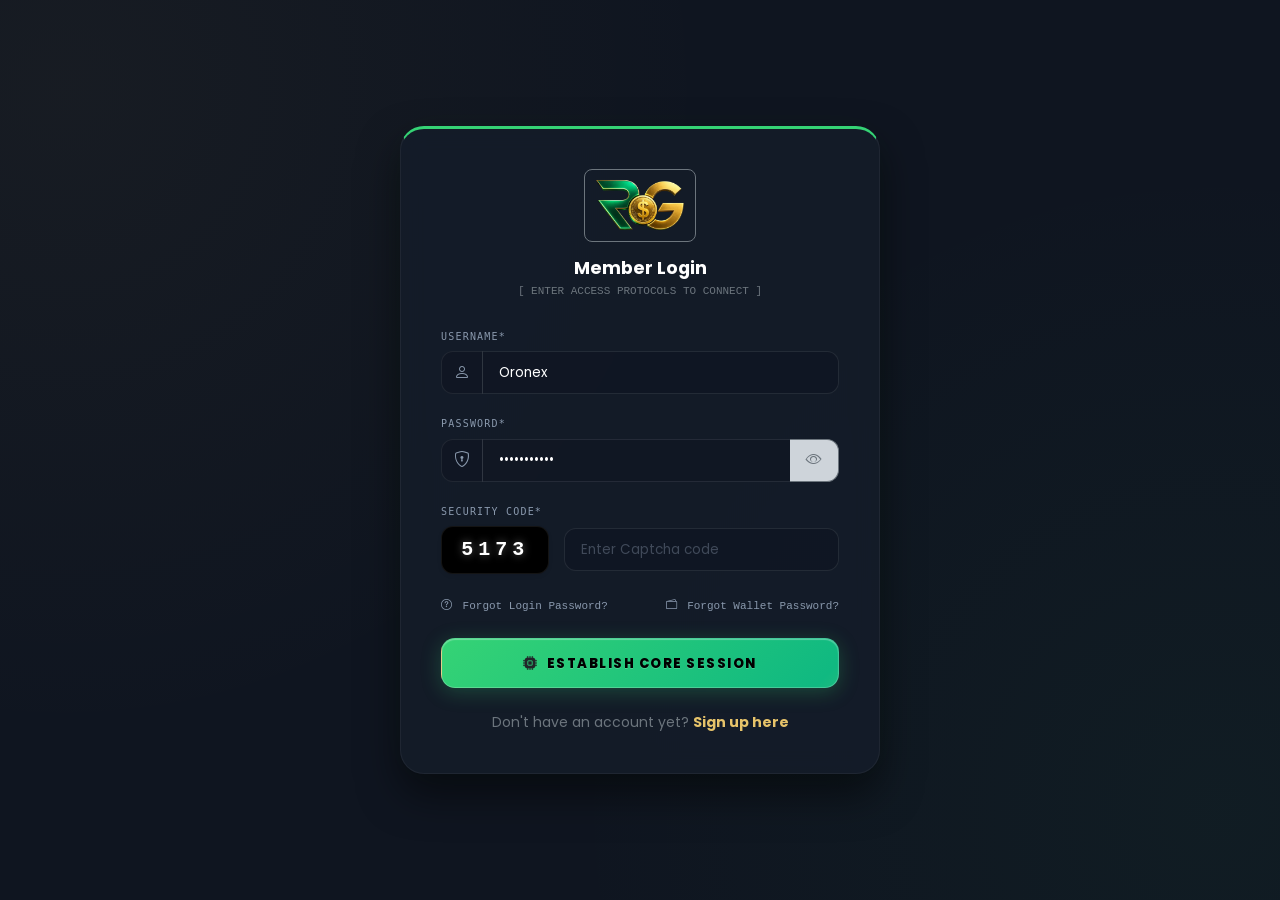
<file: login.html>
<!DOCTYPE html>
<html lang="en">
<head>
    <meta charset="UTF-8">
    <meta name="viewport" content="width=device-width, initial-scale=1.0">
     <title>Real Gains LLC | Login</title>   
    <link href="assets/css/bootstrap.min.css" rel="stylesheet">    
    <link rel="stylesheet" href="https://cdn.jsdelivr.net/npm/bootstrap-icons@1.11.3/font/bootstrap-icons.min.css">
    <link href="assets/css/login.css" rel="stylesheet">
    <link rel="icon" href="assets/images/favicon.png" type="image/png">
    <link rel="preconnect" href="https://fonts.googleapis.com">
    <link rel="preconnect" href="https://fonts.gstatic.com" crossorigin>
    <link href="https://fonts.googleapis.com/css2?family=Poppins:wght@300;400;500;600;700;900&display=swap" rel="stylesheet">

    
        
</head>
<body>

    <div class="container d-flex justify-content-center align-items-center py-5">
        <div class="login-card">
            
            
            <div class="text-center mb-4">
                <div class="d-inline-flex p-2 bg-brandDark rounded-3 border border-secondary border-opacity-20 mb-3">
                    <img src="assets/images/logo.png" alt="Logo" class="img-fluid" style="max-height: 55px; object-contain: fit;">
                </div>
                <h2 class="h5 fw-bold text-white mb-1 uppercase tracking-wide">Member Login</h2>
                <p class="small text-secondary font-monospace" style="font-size: 11px;">[ ENTER ACCESS PROTOCOLS TO CONNECT ]</p>
            </div>

            
            <form action="#" method="post">
                <input type="hidden" name="task" value="login_member">
                <!-- Username Input Field -->
                <div class="mb-3">
                    <label class="form-label">Username*</label>
                    <div class="input-group has-left-icon">
                        <span class="input-group-text"><i class="bi bi-person"></i></span>
                        <input type="text" class="form-control" name="username" required="" id="username" placeholder="Enter your username" value="Oronex" required>
                    </div>
                </div>

                <!-- Password Input Field -->
                <div class="mb-3">
                    <label class="form-label">Password*</label>
                    <div class="input-group has-left-icon">
                        <span class="input-group-text"><i class="bi bi-shield-lock"></i></span>
                        <input type="password" required="" id="inputChoosePassword" name="password" class="form-control border-end-0" id="passwordInput" placeholder="••••••••" value="password123" required>
                        <button class="btn btn-outline-secondary border-opacity-10 bg-dark-subtle border-start-0 px-3" type="button" onclick="togglePasswordVisibility()" style="border-radius: 0 12px 12px 0;">
                            <i id="passwordIcon" class="bi bi-eye text-secondary"></i>
                        </button>
                    </div>
                </div>

                <!-- Security Captcha Block Field -->
                <div class="mb-4">
                    <label class="form-label">Security Code*</label>
                    <div class="d-flex gap-3 align-items-center">
                        <div class="captcha-box shrink-0 shadow-sm">5173</div>
                        <input type="text" id="captcha_code" name="captcha_code" class="form-control" placeholder="Enter Captcha code" required>
                    </div>
                </div>

                <!-- Meta Auxiliary Access Links Row -->
                <div class="d-flex justify-content-between align-items-center mb-4 font-monospace">
                    <a href="forgot-login.php" class="auth-link"><i class="bi bi-question-circle me-1"></i> Forgot Login Password?</a>
                    <a href="forgot-wallet.php" class="auth-link"><i class="bi bi-wallet2 me-1"></i> Forgot Wallet Password?</a>
                </div>

                <!-- Main Authentication Action CTA Button -->
                <!-- <button type="submit" class="btn btn-login w-100 mb-4 d-flex align-items-center justify-center gap-2">
                    <i class="bi bi-box-arrow-in-right"></i> Establish Connection
                </button> -->

                <div class="mb-4 btn-login-container">
    <button type="submit" class="btn btn-login w-100 d-flex align-items-center justify-content-center gap-2">
        <i class="bi bi-cpu-fill text-dark animate-pulse" style="font-size: 14px;"></i> 
        <span class="tracking-wider">Establish Core Session</span>
    </button>
</div>

                
                <div class="text-center">
                    <p class="small text-secondary mb-0">
                        Don't have an account yet? 
                        <a href="registration.html" class="text-decoration-none fw-bold" style="color: var(--brand-gold);">Sign up here</a>
                    </p>
                </div>

            </form>

        </div>
    </div>
    
    <script>
        function togglePasswordVisibility() {
            const passwordInput = document.getElementById('passwordInput');
            const passwordIcon = document.getElementById('passwordIcon');
            
            if (passwordInput.type === 'password') {
                passwordInput.type = 'text';
                passwordIcon.classList.replace('bi-eye', 'bi-eye-slash');
            } else {
                passwordInput.type = 'password';
                passwordIcon.classList.replace('bi-eye-slash', 'bi-eye');
            }
        }
    </script>
    
    <script src="https://cdn.jsdelivr.net/npm/bootstrap@5.3.3/dist/js/bootstrap.bundle.min.js"></script>
</body>
</html>
</file>
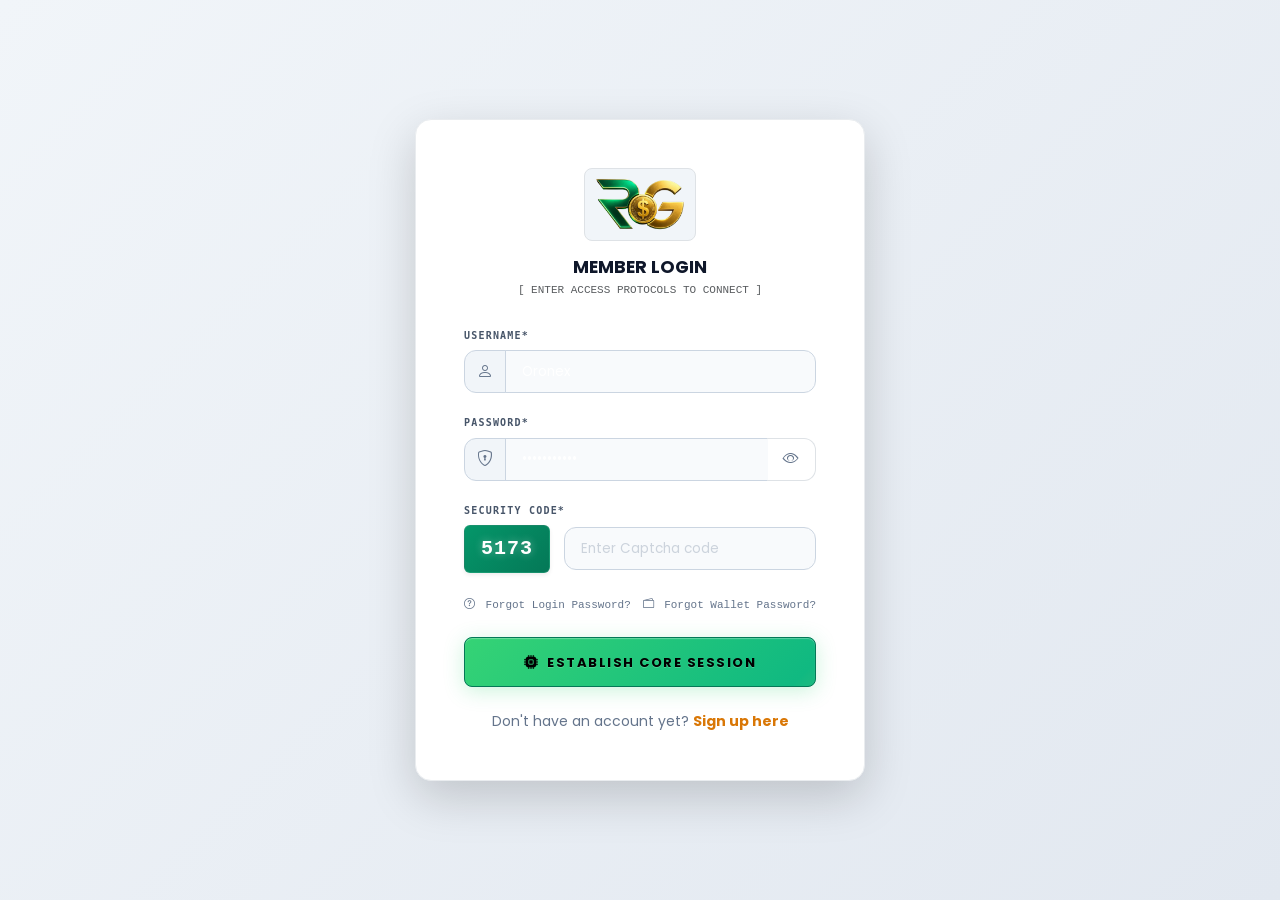
<file: login2.html>
<!DOCTYPE html>
<html lang="en">
<head>
    <meta charset="UTF-8">
    <meta name="viewport" content="width=device-width, initial-scale=1.0">
     <title>Real Gains LLC | Login</title>   
    <link href="assets/css/bootstrap.min.css" rel="stylesheet">    
    <link rel="stylesheet" href="https://cdn.jsdelivr.net/npm/bootstrap-icons@1.11.3/font/bootstrap-icons.min.css">
    <link href="assets/css/login.css" rel="stylesheet">
    <link rel="icon" href="assets/images/favicon.png" type="image/png">
    <link rel="preconnect" href="https://fonts.googleapis.com">
    <link rel="preconnect" href="https://fonts.gstatic.com" crossorigin>
    <link href="https://fonts.googleapis.com/css2?family=Poppins:wght@300;400;500;600;700;900&display=swap" rel="stylesheet">

    
        
</head>
<body>
<!-- Full Height Light Gray Background Wrapper -->
<div class="container-fluid d-flex justify-content-center align-items-center min-vh-100 py-5" 
     style="background: linear-gradient(135deg, #f1f5f9 0%, #e2e8f0 100%);">
    
    <!-- Original Login Card Structure with Light Theme Styling -->
    <div class="login-card p-4 p-sm-5 bg-white rounded-4 border border-light-subtle shadow-lg" style="max-width: 450px; width: 100%;">
        
        <!-- Center Logo and Title Header -->
        <div class="text-center mb-4">
            <div class="d-inline-flex p-2 bg-slate-100 rounded-3 border border-slate-200 mb-3">
                <img src="assets/images/logo.png" alt="Logo" class="img-fluid" style="max-height: 55px; object-fit: contain;">
            </div>
            <h2 class="h5 fw-bold text-slate-900 mb-1 text-uppercase tracking-wide">Member Login</h2>
            <p class="small text-muted font-monospace" style="font-size: 11px;">[ ENTER ACCESS PROTOCOLS TO CONNECT ]</p>
        </div>

        <!-- Original Form -->
        <form action="#" method="post">
            <input type="hidden" name="task" value="login_member">
            
            <!-- Username Input Field -->
            <div class="mb-3">
                <label class="form-label fw-semibold text-slate-600 small">Username*</label>
                <div class="input-group has-left-icon">
                    <span class="input-group-text bg-slate-100 text-slate-500 border-slate-300"><i class="bi bi-person"></i></span>
                    <input type="text" class="form-control bg-slate-50 border-slate-300" name="username" required="" id="username" placeholder="Enter your username" value="Oronex">
                </div>
            </div>

            <!-- Password Input Field -->
            <div class="mb-3">
                <label class="form-label fw-semibold text-slate-600 small">Password*</label>
                <div class="input-group has-left-icon">
                    <span class="input-group-text bg-slate-100 text-slate-500 border-slate-300"><i class="bi bi-shield-lock"></i></span>
                    <input type="password" required="" id="inputChoosePassword" name="password" class="form-control bg-slate-50 border-slate-300 border-end-0" placeholder="••••••••" value="password123">
                    <button class="btn btn-slate-100 border border-slate-300 border-start-0 px-3" type="button" onclick="togglePasswordVisibility()" style="border-radius: 0 12px 12px 0;">
                        <i id="passwordIcon" class="bi bi-eye text-slate-500"></i>
                    </button>
                </div>
            </div>

            <!-- Security Captcha Block Field -->
            <div class="mb-4">
                <label class="form-label fw-semibold text-slate-600 small">Security Code*</label>
                <div class="d-flex gap-3 align-items-center">
                    <div class="captcha-box shrink-0 shadow-sm px-3 py-2 text-white font-monospace rounded" style="background: linear-gradient(135deg, #059669 0%, #047857 100%); font-weight: bold; letter-spacing: 1px;">5173</div>
                    <input type="text" id="captcha_code" name="captcha_code" class="form-control bg-slate-50 border-slate-300" placeholder="Enter Captcha code" required>
                </div>
            </div>

            <!-- Meta Auxiliary Access Links Row -->
            <div class="d-flex justify-content-between align-items-center mb-4 font-monospace" style="font-size: 11px;">
                <a href="forgot-login.php" class="auth-link text-decoration-none text-slate-500 link-hover-emerald"><i class="bi bi-question-circle me-1"></i> Forgot Login Password?</a>
                <a href="forgot-wallet.php" class="auth-link text-decoration-none text-slate-500 link-hover-emerald"><i class="bi bi-wallet2 me-1"></i> Forgot Wallet Password?</a>
            </div>

            <!-- Main Authentication Action Button -->
            <div class="mb-4 btn-login-container">
                <button type="submit" class="btn btn-login w-100 d-flex align-items-center justify-content-center gap-2 py-2.5 text-white fw-bold text-uppercase tracking-wider" 
                    style="background-color: #059669; border: 1px solid #047857; border-radius: 8px; transition: all 0.3s ease;">
                    <i class="bi bi-cpu-fill text-amber-400 animate-pulse" style="font-size: 14px;"></i> 
                    <span>Establish Core Session</span>
                </button>
            </div>

            <!-- Sign Up Footer Footer Link -->
            <div class="text-center">
                <p class="small text-slate-500 mb-0">
                    Don't have an account yet? 
                    <a href="registration.html" class="text-decoration-none fw-bold" style="color: #d97706;">Sign up here</a>
                </p>
            </div>

        </form>
    </div>
</div>

<!-- Extra styles for matching exactly what you needed -->
<style>
    html, body {
        height: 100%;
        margin: 0;
        background-color: #e2e8f0;
    }
    .bg-slate-50 { background-color: #f8fafc; }
    .bg-slate-100 { background-color: #f1f5f9; }
    .border-slate-200 { border-color: #e2e8f0; }
    .border-slate-300 { border-color: #cbd5e1; }
    .text-slate-500 { color: #64748b; }
    .text-slate-600 { color: #475569; }
    .text-slate-900 { color: #0f172a; }
    
    .btn-login:hover {
        background-color: #d97706 !important; /* Golden shift on hover */
        border-color: #b45309 !important;
        box-shadow: 0 4px 12px rgba(217, 119, 6, 0.2);
    }
    .link-hover-emerald:hover {
        color: #059669 !important;
    }
</style>
    
    <script>
        function togglePasswordVisibility() {
            const passwordInput = document.getElementById('passwordInput');
            const passwordIcon = document.getElementById('passwordIcon');
            
            if (passwordInput.type === 'password') {
                passwordInput.type = 'text';
                passwordIcon.classList.replace('bi-eye', 'bi-eye-slash');
            } else {
                passwordInput.type = 'password';
                passwordIcon.classList.replace('bi-eye-slash', 'bi-eye');
            }
        }
    </script>
    
    <script src="https://cdn.jsdelivr.net/npm/bootstrap@5.3.3/dist/js/bootstrap.bundle.min.js"></script>
</body>
</html>
</file>
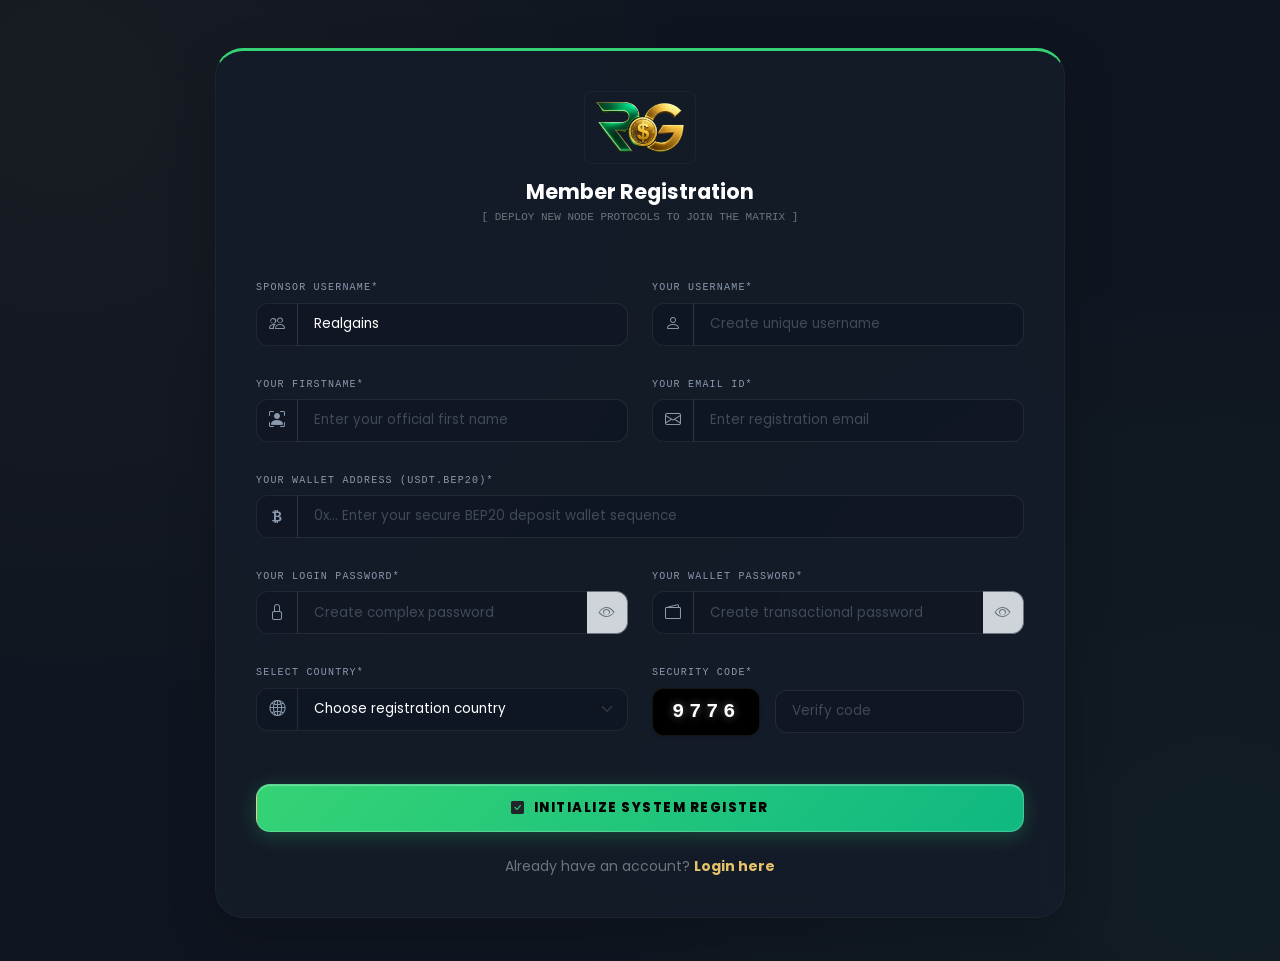
<file: registration.html>
<!DOCTYPE html>
<html lang="en">
<head>
    <meta charset="UTF-8">
    <meta name="viewport" content="width=device-width, initial-scale=1.0">
    <title>Real Gains LLC | Registration</title>
    <link rel="icon" href="assets/images/favicon.png" type="image/png">
    <link href="assets/css/bootstrap.min.css" rel="stylesheet">
    <link href="assets/css/login.css" rel="stylesheet">
    <link rel="stylesheet" href="https://cdn.jsdelivr.net/npm/bootstrap-icons@1.11.3/font/bootstrap-icons.min.css">   
    <link rel="preconnect" href="https://fonts.googleapis.com">
    <link rel="preconnect" href="https://fonts.gstatic.com" crossorigin>
    <link href="https://fonts.googleapis.com/css2?family=Poppins:wght@300;400;500;600;700;900&display=swap" rel="stylesheet">

   
</head>
<body>

    <div class="container d-flex justify-content-center align-items-center py-5">
        <div class="register-card shadow-lg">
            
            
            <div class="text-center mb-5">
                <div class="d-inline-flex p-2 bg-brandDark rounded-3 border border-secondary border-opacity-10 mb-3">
                    <img src="assets/images/logo.png" alt="Logo" class="img-fluid" style="max-height: 55px; object-fit: contain;">
                </div>
                <h2 class="h4 fw-bolder text-white mb-1 uppercase tracking-wide">Member Registration</h2>
                <p class="small text-secondary font-monospace" style="font-size: 11px;">[ DEPLOY NEW NODE PROTOCOLS TO JOIN THE MATRIX ]</p>
            </div>

            
            <form action="#" method="post">
                <div class="row g-4">
                    
                    <!-- Column 1: Sponsor Username -->
                    <div class="col-md-6">
                        <label class="form-label">Sponsor Username*</label>
                        <div class="input-group has-left-icon">
                            <span class="input-group-text"><i class="bi bi-people"></i></span>
                            <input type="text" class="form-control" id="sponsorid" name="sponsor" value="Realgains" placeholder="Enter Sponsor name" required>
                        </div>
                    </div>

                    <!-- Column 2: Personal Account Username -->
                    <div class="col-md-6">
                        <label class="form-label">Your Username*</label>
                        <div class="input-group has-left-icon">
                            <span class="input-group-text"><i class="bi bi-person"></i></span>
                            <input type="text" class="form-control" id="username" name="username" placeholder="Create unique username" required>
                        </div>
                    </div>

                    <!-- Column 3: Full Firstname Mapping -->
                    <div class="col-md-6">
                        <label class="form-label">Your Firstname*</label>
                        <div class="input-group has-left-icon">
                            <span class="input-group-text"><i class="bi bi-person-bounding-box"></i></span>
                            <input type="text" class="form-control" required="" id="crypto_address" name="crypto_address" placeholder="Enter your official first name" required>
                        </div>
                    </div>

                    <!-- Column 4: Secured Email Link Address -->
                    <div class="col-md-6">
                        <label class="form-label">Your Email ID*</label>
                        <div class="input-group has-left-icon">
                            <span class="input-group-text"><i class="bi bi-envelope"></i></span>
                            <input type="email" class="form-control" placeholder="Enter registration email" required>
                        </div>
                    </div>

                    <!-- Column 5: Crypto Wallet Address Network Target -->
                    <div class="col-md-12">
                        <label class="form-label">Your Wallet Address (USDT.BEP20)*</label>
                        <div class="input-group has-left-icon">
                            <span class="input-group-text"><i class="bi bi-currency-bitcoin text-brandGreen"></i></span>
                            <input type="text" class="form-control" placeholder="0x... Enter your secure BEP20 deposit wallet sequence" required>
                        </div>
                    </div>

                    <!-- Column 6: Core System Login Password -->
                    <div class="col-md-6">
                        <label class="form-label">Your Login Password*</label>
                        <div class="input-group has-left-icon">
                            <span class="input-group-text"><i class="bi bi-lock"></i></span>
                            <input type="password" class="form-control border-end-0" id="loginPass" placeholder="Create complex password" required>
                            <button class="btn btn-outline-secondary border-opacity-10 bg-dark-subtle border-start-0" type="button" onclick="togglePass('loginPass', 'loginIcon')" style="border-radius: 0 12px 12px 0;">
                                <i id="loginIcon" class="bi bi-eye text-secondary"></i>
                            </button>
                        </div>
                    </div>

                    <!-- Column 7: Secondary Operational Wallet Password -->
                    <div class="col-md-6">
                        <label class="form-label">Your Wallet Password*</label>
                        <div class="input-group has-left-icon">
                            <span class="input-group-text"><i class="bi bi-wallet2"></i></span>
                            <input type="password" class="form-control border-end-0" id="walletPass" placeholder="Create transactional password" required>
                            <button class="btn btn-outline-secondary border-opacity-10 bg-dark-subtle border-start-0" type="button" onclick="togglePass('walletPass', 'walletIcon')" style="border-radius: 0 12px 12px 0;">
                                <i id="walletIcon" class="bi bi-eye text-secondary"></i>
                            </button>
                        </div>
                    </div>

                    <!-- Column 8: Country Selection Nodes Base -->
                    <div class="col-md-6">
                        <label class="form-label">Select Country*</label>
                        <div class="input-group has-left-icon">
                            <span class="input-group-text"><i class="bi bi-globe2"></i></span>
                            <select name="country" class="form-select" required>
                                <option value="" disabled selected>Choose registration country</option>
                                <option value="Afghanistan">Afghanistan</option> 
                                                          <option value="Albania">Albania</option> 
                                                          <option value="Algeria">Algeria</option> 
                                                          <option value="American Samoa">American Samoa</option> 
                                                          <option value="Andorra">Andorra</option> 
                                                          <option value="Angola">Angola</option> 
                                                          <option value="Anguilla">Anguilla</option> 
                                                          <option value="Antarctica">Antarctica</option> 
                                                          <option value="Antigua and Barbuda">Antigua and Barbuda</option> 
                                                          <option value="Argentina">Argentina</option> 
                                                          <option value="Armenia">Armenia</option> 
                                                          <option value="Aruba">Aruba</option> 
                                                          <option value="Australia">Australia</option> 
                                                          <option value="Austria">Austria</option> 
                                                          <option value="Azerbaijan">Azerbaijan</option> 
                                                          <option value="Bahamas">Bahamas</option> 
                                                          <option value="Bahrain">Bahrain</option> 
                                                          <option value="Bangladesh">Bangladesh</option> 
                                                          <option value="Barbados">Barbados</option> 
                                                          <option value="Belarus">Belarus</option> 
                                                          <option value="Belgium">Belgium</option> 
                                                          <option value="Belize">Belize</option> 
                                                          <option value="Benin">Benin</option> 
                                                          <option value="Bermuda">Bermuda</option> 
                                                          <option value="Bhutan">Bhutan</option> 
                                                          <option value="Bolivia">Bolivia</option> 
                                                          <option value="Bosnia and Herzegovina">Bosnia and Herzegovina</option> 
                                                          <option value="Botswana">Botswana</option> 
                                                          <option value="Bouvet Island">Bouvet Island</option> 
                                                          <option value="Brazil">Brazil</option> 
                                                          <option value="British Indian Ocean Territory">British Indian Ocean Territory</option> 
                                                          <option value="Brunei Darussalam">Brunei Darussalam</option> 
                                                          <option value="Bulgaria">Bulgaria</option> 
                                                          <option value="Burkina Faso">Burkina Faso</option> 
                                                          <option value="Burundi">Burundi</option> 
                                                          <option value="China (PRC)">China (PRC)</option>  <option value="Cambodia">Cambodia</option>
                                                        <option value="China (HK)">China (HK)</option> 
                                                        <option value="China (Taiwan)">China (Taiwan)</option> 
                                                        <option value="China (Macau)">China (Macau)</option> 
                                                           
                                                          <option value="Cameroon">Cameroon</option> 
                                                          <option value="Canada">Canada</option> 
                                                          <option value="Cape Verde">Cape Verde</option> 
                                                          <option value="Cayman Islands">Cayman Islands</option> 
                                                          <option value="Central African Republic">Central African Republic</option> 
                                                          <option value="Chad">Chad</option> 
                                                          <option value="Chile">Chile</option> 
                                                          
                                                          <option value="Christmas Island">Christmas Island</option> 
                                                          <option value="Cocos (Keeling) Islands">Cocos (Keeling) Islands</option> 
                                                          <option value="Colombia">Colombia</option> 
                                                          <option value="Comoros">Comoros</option> 
                                                          <option value="Congo">Congo</option> 
                                                          <option value="Congo, The Democratic Republic of The">Congo, The Democratic Republic of The</option> 
                                                          <option value="Cook Islands">Cook Islands</option> 
                                                          <option value="Costa Rica">Costa Rica</option> 
                                                          <option value="Cote D&#39;ivoire">Cote D'ivoire</option> 
                                                          <option value="Croatia">Croatia</option> 
                                                          <option value="Cuba">Cuba</option> 
                                                          <option value="Cyprus">Cyprus</option> 
                                                          <option value="Czech Republic">Czech Republic</option> 
                                                          <option value="Denmark">Denmark</option> 
                                                          <option value="Djibouti">Djibouti</option> 
                                                          <option value="Dominica">Dominica</option> 
                                                          <option value="Dominican Republic">Dominican Republic</option> 
                                                          <option value="Ecuador">Ecuador</option> 
                                                          <option value="Egypt">Egypt</option> 
                                                          <option value="El Salvador">El Salvador</option> 
                                                          <option value="Equatorial Guinea">Equatorial Guinea</option> 
                                                          <option value="Eritrea">Eritrea</option> 
                                                          <option value="Estonia">Estonia</option> 
                                                          <option value="Ethiopia">Ethiopia</option> 
                                                          <option value="Falkland Islands (Malvinas)">Falkland Islands (Malvinas)</option> 
                                                          <option value="Faroe Islands">Faroe Islands</option> 
                                                          <option value="Fiji">Fiji</option> 
                                                          <option value="Finland">Finland</option> 
                                                          <option value="France">France</option> 
                                                          <option value="French Guiana">French Guiana</option> 
                                                          <option value="French Polynesia">French Polynesia</option> 
                                                          <option value="French Southern Territories">French Southern Territories</option> 
                                                          <option value="Gabon">Gabon</option> 
                                                          <option value="Gambia">Gambia</option> 
                                                          <option value="Georgia">Georgia</option> 
                                                          <option value="Germany">Germany</option> 
                                                          <option value="Ghana">Ghana</option> 
                                                          <option value="Gibraltar">Gibraltar</option> 
                                                          <option value="Greece">Greece</option> 
                                                          <option value="Greenland">Greenland</option> 
                                                          <option value="Grenada">Grenada</option> 
                                                          <option value="Guadeloupe">Guadeloupe</option> 
                                                          <option value="Guam">Guam</option> 
                                                          <option value="Guatemala">Guatemala</option> 
                                                          <option value="Guinea">Guinea</option> 
                                                          <option value="Guinea-bissau">Guinea-bissau</option> 
                                                          <option value="Guyana">Guyana</option> 
                                                          <option value="Haiti">Haiti</option> 
                                                          <option value="Heard Island and Mcdonald Islands">Heard Island and Mcdonald Islands</option> 
                                                          <option value="Holy See (Vatican City State)">Holy See (Vatican City State)</option> 
                                                          <option value="Honduras">Honduras</option> 
                                                          <option value="Hong Kong">Hong Kong</option> 
                                                          <option value="Hungary">Hungary</option> 
                                                          <option value="Iceland">Iceland</option> 
                                                          <option value="India">India</option> 
                                                          <option value="Indonesia">Indonesia</option> 
                                                       
                                                            
                                                          
                                                          <option value="Iran, Islamic Republic of">Iran, Islamic Republic of</option> 
                                                          <option value="Iraq">Iraq</option> 
                                                          <option value="Ireland">Ireland</option> 
                                                          <option value="Israel">Israel</option> 
                                                          <option value="Italy">Italy</option> 
                                                          <option value="Jamaica">Jamaica</option> 
                                                          <option value="Japan">Japan</option> 
                                                          <option value="Jordan">Jordan</option> 
                                                          <option value="Kazakhstan">Kazakhstan</option> 
                                                          <option value="Kenya">Kenya</option> 
                                                          <option value="Kiribati">Kiribati</option> 
                                                          <option value="Korea, Democratic People&#39;s Republic of">Korea, Democratic People's Republic of</option> 
                                                          <option value="Korea, Republic of">Korea, Republic of</option> 
                                                          <option value="Kuwait">Kuwait</option> 
                                                          <option value="Kyrgyzstan">Kyrgyzstan</option> 
                                                         
                                                          <option value="Laos">Laos</option>
                                                          <option value="Lao People&#39;s Democratic Republic">Lao People's Democratic Republic</option> 
                                                          <option value="Latvia">Latvia</option> 
                                                          <option value="Lebanon">Lebanon</option> 
                                                          <option value="Lesotho">Lesotho</option> 
                                                          <option value="Liberia">Liberia</option> 
                                                          <option value="Libyan Arab Jamahiriya">Libyan Arab Jamahiriya</option> 
                                                          <option value="Liechtenstein">Liechtenstein</option> 
                                                          <option value="Lithuania">Lithuania</option> 
                                                          <option value="Luxembourg">Luxembourg</option> <option value="Malaysia">Malaysia</option> 
                                                          <option value="Macao">Macao</option> 
                                                          <option value="Macedonia">Macedonia</option> 
                                                          <option value="Madagascar">Madagascar</option> 
                                                          <option value="Malawi">Malawi</option> 
                                                          
                                                          <option value="Maldives">Maldives</option> 
                                                          <option value="Mali">Mali</option> 
                                                          <option value="Malta">Malta</option> 
                                                          <option value="Marshall Islands">Marshall Islands</option> 
                                                          <option value="Martinique">Martinique</option> 
                                                          <option value="Mauritania">Mauritania</option> 
                                                          <option value="Mauritius">Mauritius</option> 
                                                          <option value="Mayotte">Mayotte</option> 
                                                          <option value="Mexico">Mexico</option> 
                                                          <option value="Micronesia, Federated States of">Micronesia, Federated States of</option> 
                                                          <option value="Moldova, Republic of">Moldova, Republic of</option> 
                                                          <option value="Monaco">Monaco</option> 
                                                          <option value="Mongolia">Mongolia</option> 
                                                          <option value="Montserrat">Montserrat</option> 
                                                          <option value="Morocco">Morocco</option> 
                                                          <option value="Mozambique">Mozambique</option> 
                                                          <option value="Myanmar">Myanmar</option> 
                                                          <option value="Namibia">Namibia</option> 
                                                          <option value="Nauru">Nauru</option> 
                                                          <option value="Nepal">Nepal</option> 
                                                          <option value="Netherlands">Netherlands</option> 
                                                          <option value="Netherlands Antilles">Netherlands Antilles</option> 
                                                          <option value="New Caledonia">New Caledonia</option> 
                                                          <option value="New Zealand">New Zealand</option> 
                                                          <option value="Nicaragua">Nicaragua</option> 
                                                          <option value="Niger">Niger</option>
                                                          <option value="Nigeria">Nigeria</option>
                                                          <option value="Niue">Niue</option> 
                                                          <option value="Norfolk Island">Norfolk Island</option> 
                                                          <option value="Northern Mariana Islands">Northern Mariana Islands</option> 
                                                          <option value="Norway">Norway</option> 
                                                          <option value="Oman">Oman</option> 
                                                          <option value="Pakistan">Pakistan</option> 
                                                          <option value="Palau">Palau</option> 
                                                          <option value="Palestinian Territory, Occupied">Palestinian Territory, Occupied</option> 
                                                          <option value="Panama">Panama</option> 
                                                          <option value="Papua New Guinea">Papua New Guinea</option> 
                                                          <option value="Paraguay">Paraguay</option> 
                                                          <option value="Peru">Peru</option> 
                                                          <option value="Philippines">Philippines</option> 
                                                         
                                                          <option value="Pitcairn">Pitcairn</option> 
                                                          <option value="Poland">Poland</option> 
                                                          <option value="Portugal">Portugal</option> 
                                                          <option value="Puerto Rico">Puerto Rico</option> 
                                                          <option value="Qatar">Qatar</option> 
                                                          <option value="Reunion">Reunion</option> 
                                                          <option value="Romania">Romania</option> 
                                                          <option value="Russian Federation">Russian Federation</option> 
                                                          <option value="Rwanda">Rwanda</option> 
                                                          <option value="Saint Helena">Saint Helena</option> 
                                                          <option value="Saint Kitts and Nevis">Saint Kitts and Nevis</option> <option value="Singapore">Singapore</option>
                                                          <option value="Saint Lucia">Saint Lucia</option> 
                                                          <option value="Saint Pierre and Miquelon">Saint Pierre and Miquelon</option> 
                                                          <option value="Saint Vincent and The Grenadines">Saint Vincent and The Grenadines</option> 
                                                          <option value="Samoa">Samoa</option> 
                                                          <option value="San Marino">San Marino</option> 
                                                          <option value="Sao Tome and Principe">Sao Tome and Principe</option> 
                                                          <option value="Saudi Arabia">Saudi Arabia</option> 
                                                          <option value="Senegal">Senegal</option> 
                                                          <option value="Serbia and Montenegro">Serbia and Montenegro</option> 
                                                          <option value="Seychelles">Seychelles</option> 
                                                          <option value="Sierra Leone">Sierra Leone</option> 
                                                           
                                                          <option value="Slovakia">Slovakia</option> 
                                                          <option value="Slovenia">Slovenia</option> 
                                                          <option value="Solomon Islands">Solomon Islands</option> 
                                                          <option value="Somalia">Somalia</option> 
                                                          <option value="South Africa">South Africa</option> 
                                                          <option value="South Georgia">South Georgia</option> 
                                                          <option value="Spain">Spain</option> 
                                                          <option value="Sri Lanka">Sri Lanka</option> 
                                                          <option value="Sudan">Sudan</option> 
                                                          <option value="Suriname">Suriname</option> 
                                                          <option value="Svalbard and Jan Mayen">Svalbard and Jan Mayen</option> 
                                                          <option value="Swaziland">Swaziland</option> 
                                                          <option value="Sweden">Sweden</option> 
                                                          <option value="Switzerland">Switzerland</option> 
                                                          <option value="Syrian Arab Republic">Syrian Arab Republic</option> 
                                                          <option value="Thailand">Thailand</option> 
                                                          <option value="Tajikistan">Tajikistan</option> 
                                                          <option value="Tanzania, United Republic of">Tanzania, United Republic of</option> 
                                                          
                                                          <option value="Timor-leste">Timor-leste</option> 
                                                          <option value="Togo">Togo</option> 
                                                          <option value="Tokelau">Tokelau</option> 
                                                          <option value="Tonga">Tonga</option> 
                                                          <option value="Trinidad and Tobago">Trinidad and Tobago</option> 
                                                          <option value="Tunisia">Tunisia</option> 
                                                          <option value="Turkey">Turkey</option> 
                                                          <option value="Turkmenistan">Turkmenistan</option> 
                                                          <option value="Turks and Caicos Islands">Turks and Caicos Islands</option> 
                                                          <option value="Tuvalu">Tuvalu</option> 
                                                          <option value="Uganda">Uganda</option> 
                                                          <option value="Ukraine">Ukraine</option> 
                                                          <option value="United Arab Emirates">United Arab Emirates</option> 
                                                          <option value="United Kingdom">United Kingdom</option> 
                                                          <option value="United States">United States</option> 
                                                          <option value="United States Minor Outlying Islands">United States Minor Outlying Islands</option> 
                                                          <option value="Uruguay">Uruguay</option> 
                                                          <option value="Uzbekistan">Uzbekistan</option> 
                                                          <option value="Vanuatu">Vanuatu</option> 
                                                          <option value="Venezuela">Venezuela</option> 
                                                          <option value="Viet Nam">Viet Nam</option> 
                                                          <option value="Virgin Islands, British">Virgin Islands British</option> 
                                                          <option value="Virgin Islands U.S.">Virgin Islands, U.S.</option> 
                                                          <option value="Wallis and Futuna">Wallis and Futuna</option> 
                                                          <option value="Western Sahara">Western Sahara</option> 
                                                          <option value="Yemen">Yemen</option> 
                                                          <option value="Zambia">Zambia</option> 
                                                          <option value="Zimbabwe">Zimbabwe</option>
                            </select>
                        </div>
                    </div>

                    <!-- Column 9: Verification Security Captcha Box -->
                    <div class="col-md-6">
                        <label class="form-label">Security Code*</label>
                        <div class="d-flex gap-3 align-items-center">
                            <div class="captcha-box flex-shrink-0 shadow-sm">9776</div>
                            <input type="text" class="form-control" placeholder="Verify code" required>
                        </div>
                    </div>

                </div> <!-- End Row -->

                <!-- Main Action Execution Submission Layer -->
                <div class="mt-5 mb-4">
                    <button type="submit" class="btn btn-register w-100 d-flex align-items-center justify-content-center gap-2">
                        <i class="bi bi-check-square-fill text-dark"></i> Initialize System Register
                    </button>
                </div>

                <!-- Footer Action Redirect Link Tracking Node -->
                <div class="text-center">
                    <p class="small text-secondary mb-0">
                        Already have an account? 
                        <a href="login.html" class="text-decoration-none fw-bold" style="color: var(--brand-gold);">Login here</a>
                    </p>
                </div>

            </form>

        </div>
    </div>
    
    <script>
        function togglePass(inputId, iconId) {
            const field = document.getElementById(inputId);
            const icon = document.getElementById(iconId);
            if (!field || !icon) return;

            if (field.type === 'password') {
                field.type = 'text';
                icon.classList.replace('bi-eye', 'bi-eye-slash');
            } else {
                field.type = 'password';
                icon.classList.replace('bi-eye-slash', 'bi-eye');
            }
        }
    </script>

    <!-- ==========================================================================
       BOOTSTRAP v5.3.1 CORE PRODUCTION BUNDLE SCRIPT CDN
       ========================================================================== -->
    <script src="https://cdn.jsdelivr.net/npm/bootstrap@5.3.1/dist/js/bootstrap.bundle.min.js" integrity="sha384-HwwvtgBNo3bZJJLYd8oVXjrBZt8cqVSpeBNS5n7C8IVInixGAoxmnlMuBnhbgrkm" crossorigin="anonymous"></script>
</body>
</html>
</file>
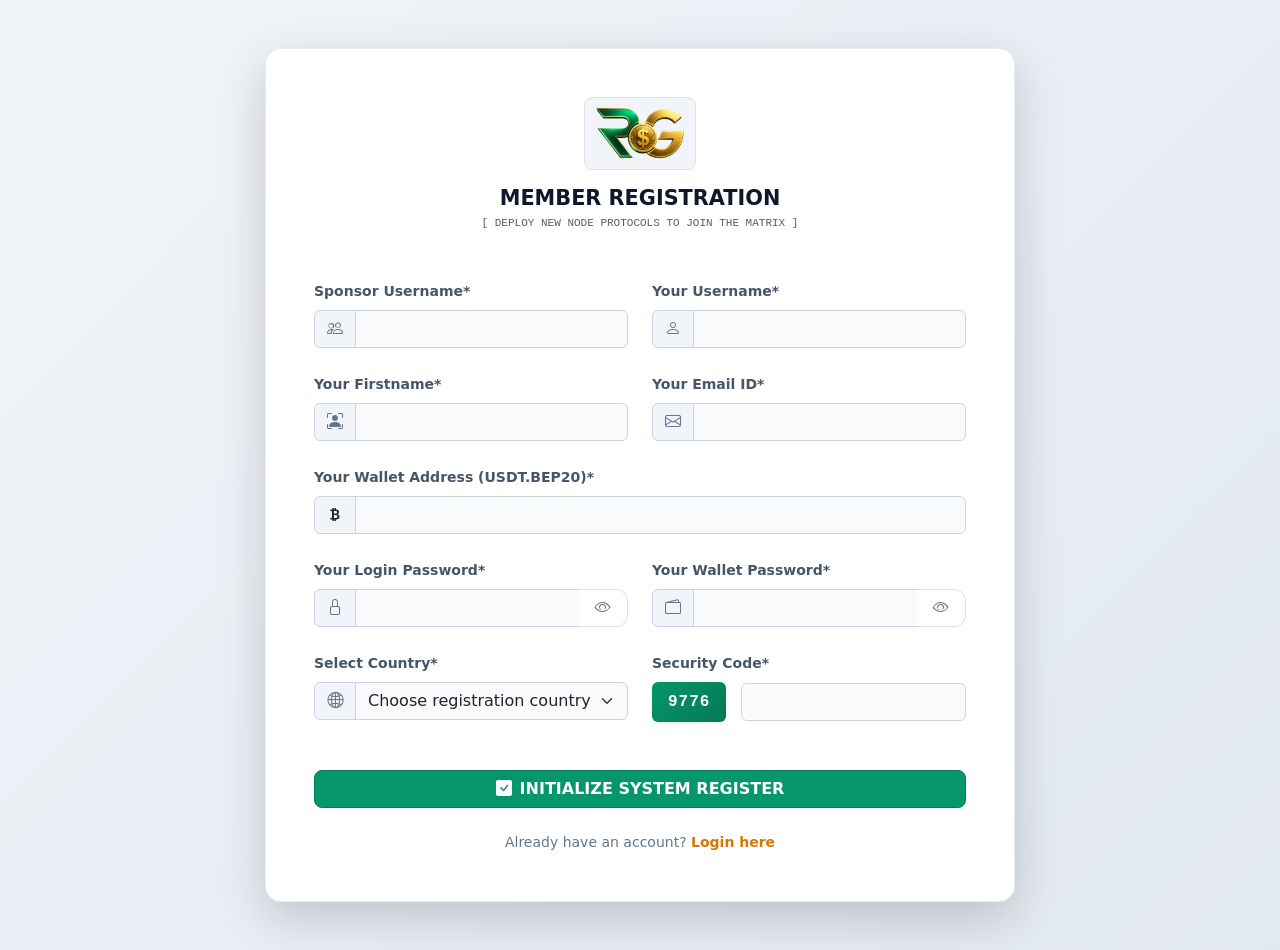
<file: registration2.html>
<!DOCTYPE html>
<html lang="en">
<head>
    <meta charset="UTF-8">
    <meta name="viewport" content="width=device-width, initial-scale=1.0">
    <title>Real Gains LLC | Registration</title>
    <link rel="icon" href="assets/images/favicon.png" type="image/png">
    <link href="assets/css/bootstrap.min.css" rel="stylesheet">
    <!-- <link href="assets/css/login.css" rel="stylesheet"> -->
    <link rel="stylesheet" href="https://cdn.jsdelivr.net/npm/bootstrap-icons@1.11.3/font/bootstrap-icons.min.css">   
    <link rel="preconnect" href="https://fonts.googleapis.com">
    <link rel="preconnect" href="https://fonts.gstatic.com" crossorigin>
    <link href="https://fonts.googleapis.com/css2?family=Poppins:wght@300;400;500;600;700;900&display=swap" rel="stylesheet">

   
</head>
<body>

   

    <div class="container-fluid d-flex justify-content-center align-items-center min-vh-100 py-5" 
     style="background: linear-gradient(135deg, #f1f5f9 0%, #e2e8f0 100%);">
    
    <div class="register-card p-4 p-sm-5 bg-white rounded-4 border border-light-subtle shadow-lg" style="max-width: 750px; width: 100%;">
        
        <div class="text-center mb-5">
            <div class="d-inline-flex p-2 bg-slate-100 rounded-3 border border-slate-200 mb-3">
                <img src="assets/images/logo.png" alt="Logo" class="img-fluid" style="max-height: 55px; object-fit: contain;">
            </div>
            <h2 class="h4 fw-bold text-slate-900 mb-1 text-uppercase tracking-wide">Member Registration</h2>
            <p class="small text-muted font-monospace" style="font-size: 11px;">[ DEPLOY NEW NODE PROTOCOLS TO JOIN THE MATRIX ]</p>
        </div>

        <form action="#" method="post">
            <div class="row g-3 g-md-4">
                
                <div class="col-md-6">
                    <label class="form-label fw-semibold text-slate-600 small">Sponsor Username*</label>
                    <div class="input-group has-left-icon">
                        <span class="input-group-text bg-slate-100 text-slate-500 border-slate-300"><i class="bi bi-people"></i></span>
                        <input type="text" class="form-control bg-slate-50 border-slate-300 text-slate-800" id="sponsorid" name="sponsor"  required>
                    </div>
                </div>

                <div class="col-md-6">
                    <label class="form-label fw-semibold text-slate-600 small">Your Username*</label>
                    <div class="input-group has-left-icon">
                        <span class="input-group-text bg-slate-100 text-slate-500 border-slate-300"><i class="bi bi-person"></i></span>
                        <input type="text" class="form-control bg-slate-50 border-slate-300 text-slate-800" id="username" name="username"  required>
                    </div>
                </div>

                <div class="col-md-6">
                    <label class="form-label fw-semibold text-slate-600 small">Your Firstname*</label>
                    <div class="input-group has-left-icon">
                        <span class="input-group-text bg-slate-100 text-slate-500 border-slate-300"><i class="bi bi-person-bounding-box"></i></span>
                        <input type="text" class="form-control bg-slate-50 border-slate-300 text-slate-800" required="" id="crypto_address" name="crypto_address" >
                    </div>
                </div>

                <div class="col-md-6">
                    <label class="form-label fw-semibold text-slate-600 small">Your Email ID*</label>
                    <div class="input-group has-left-icon">
                        <span class="input-group-text bg-slate-100 text-slate-500 border-slate-300"><i class="bi bi-envelope"></i></span>
                        <input type="email" class="form-control bg-slate-50 border-slate-300 text-slate-800"  required>
                    </div>
                </div>

                <div class="col-md-12">
                    <label class="form-label fw-semibold text-slate-600 small">Your Wallet Address (USDT.BEP20)*</label>
                    <div class="input-group has-left-icon">
                        <span class="input-group-text bg-slate-100 border-slate-300"><i class="bi bi-currency-bitcoin text-emerald-600"></i></span>
                        <input type="text" class="form-control bg-slate-50 border-slate-300 font-monospace text-slate-800"  required>
                    </div>
                </div>

                <div class="col-md-6">
                    <label class="form-label fw-semibold text-slate-600 small">Your Login Password*</label>
                    <div class="input-group has-left-icon">
                        <span class="input-group-text bg-slate-100 text-slate-500 border-slate-300"><i class="bi bi-lock"></i></span>
                        <input type="password" class="form-control bg-slate-50 border-slate-300 border-end-0" id="loginPass" required>
                        <button class="btn btn-slate-100 border border-slate-300 border-start-0 px-3" type="button" onclick="togglePass('loginPass', 'loginIcon')" style="border-radius: 0 12px 12px 0;">
                            <i id="loginIcon" class="bi bi-eye text-slate-500"></i>
                        </button>
                    </div>
                </div>

                <div class="col-md-6">
                    <label class="form-label fw-semibold text-slate-600 small">Your Wallet Password*</label>
                    <div class="input-group has-left-icon">
                        <span class="input-group-text bg-slate-100 text-slate-500 border-slate-300"><i class="bi bi-wallet2"></i></span>
                        <input type="password" class="form-control bg-slate-50 border-slate-300 border-end-0" id="walletPass"  required>
                        <button class="btn btn-slate-100 border border-slate-300 border-start-0 px-3" type="button" onclick="togglePass('walletPass', 'walletIcon')" style="border-radius: 0 12px 12px 0;">
                            <i id="walletIcon" class="bi bi-eye text-slate-500"></i>
                        </button>
                    </div>
                </div>

                <div class="col-md-6">
                    <label class="form-label fw-semibold text-slate-600 small">Select Country*</label>
                    <div class="input-group has-left-icon">
                        <span class="input-group-text bg-slate-100 text-slate-500 border-slate-300"><i class="bi bi-globe2"></i></span>
                        <select name="country" class="form-select bg-slate-50 border-slate-300 text-slate-700" required>
                            <option value="" disabled selected>Choose registration country</option>
                            <option value="Afghanistan">Afghanistan</option> 
                            <option value="Albania">Albania</option> 
                            <option value="Algeria">Algeria</option> 
                            <option value="American Samoa">American Samoa</option> 
                            <option value="Andorra">Andorra</option> 
                            <option value="Angola">Angola</option> 
                            <option value="Anguilla">Anguilla</option> 
                            <option value="Antarctica">Antarctica</option> 
                            <option value="Antigua and Barbuda">Antigua and Barbuda</option> 
                            <option value="Argentina">Argentina</option> 
                            <option value="Armenia">Armenia</option> 
                            <option value="Aruba">Aruba</option> 
                            <option value="Australia">Australia</option> 
                            <option value="Austria">Austria</option> 
                            <option value="Azerbaijan">Azerbaijan</option> 
                            <option value="Bahamas">Bahamas</option> 
                            <option value="Bahrain">Bahrain</option> 
                            <option value="Bangladesh">Bangladesh</option> 
                            <option value="Barbados">Barbados</option> 
                            <option value="Belarus">Belarus</option> 
                            <option value="Belgium">Belgium</option> 
                            <option value="Belize">Belize</option> 
                            <option value="Benin">Benin</option> 
                            <option value="Bermuda">Bermuda</option> 
                            <option value="Bhutan">Bhutan</option> 
                            <option value="Bolivia">Bolivia</option> 
                            <option value="Bosnia and Herzegovina">Bosnia and Herzegovina</option> 
                            <option value="Botswana">Botswana</option> 
                            <option value="Bouvet Island">Bouvet Island</option> 
                            <option value="Brazil">Brazil</option> 
                            <option value="British Indian Ocean Territory">British Indian Ocean Territory</option> 
                            <option value="Brunei Darussalam">Brunei Darussalam</option> 
                            <option value="Bulgaria">Bulgaria</option> 
                            <option value="Burkina Faso">Burkina Faso</option> 
                            <option value="Burundi">Burundi</option> 
                            <option value="China (PRC)">China (PRC)</option>  <option value="Cambodia">Cambodia</option>
                            <option value="China (HK)">China (HK)</option> 
                            <option value="China (Taiwan)">China (Taiwan)</option> 
                            <option value="China (Macau)">China (Macau)</option> 
                            <option value="Cameroon">Cameroon</option> 
                            <option value="Canada">Canada</option> 
                            <option value="Cape Verde">Cape Verde</option> 
                            <option value="Cayman Islands">Cayman Islands</option> 
                            <option value="Central African Republic">Central African Republic</option> 
                            <option value="Chad">Chad</option> 
                            <option value="Chile">Chile</option> 
                            <option value="Christmas Island">Christmas Island</option> 
                            <option value="Cocos (Keeling) Islands">Cocos (Keeling) Islands</option> 
                            <option value="Colombia">Colombia</option> 
                            <option value="Comoros">Comoros</option> 
                            <option value="Congo">Congo</option> 
                            <option value="Congo, The Democratic Republic of The">Congo, The Democratic Republic of The</option> 
                            <option value="Cook Islands">Cook Islands</option> 
                            <option value="Costa Rica">Costa Rica</option> 
                            <option value="Cote D&#39;ivoire">Cote D'ivoire</option> 
                            <option value="Croatia">Croatia</option> 
                            <option value="Cuba">Cuba</option> 
                            <option value="Cyprus">Cyprus</option> 
                            <option value="Czech Republic">Czech Republic</option> 
                            <option value="Denmark">Denmark</option> 
                            <option value="Djibouti">Djibouti</option> 
                            <option value="Dominica">Dominica</option> 
                            <option value="Dominican Republic">Dominican Republic</option> 
                            <option value="Ecuador">Ecuador</option> 
                            <option value="Egypt">Egypt</option> 
                            <option value="El Salvador">El Salvador</option> 
                            <option value="Equatorial Guinea">Equatorial Guinea</option> 
                            <option value="Eritrea">Eritrea</option> 
                            <option value="Estonia">Estonia</option> 
                            <option value="Ethiopia">Ethiopia</option> 
                            <option value="Falkland Islands (Malvinas)">Falkland Islands (Malvinas)</option> 
                            <option value="Faroe Islands">Faroe Islands</option> 
                            <option value="Fiji">Fiji</option> 
                            <option value="Finland">Finland</option> 
                            <option value="France">France</option> 
                            <option value="French Guiana">French Guiana</option> 
                            <option value="French Polynesia">French Polynesia</option> 
                            <option value="French Southern Territories">French Southern Territories</option> 
                            <option value="Gabon">Gabon</option> 
                            <option value="Gambia">Gambia</option> 
                            <option value="Georgia">Georgia</option> 
                            <option value="Germany">Germany</option> 
                            <option value="Ghana">Ghana</option> 
                            <option value="Gibraltar">Gibraltar</option> 
                            <option value="Greece">Greece</option> 
                            <option value="Greenland">Greenland</option> 
                            <option value="Grenada">Grenada</option> 
                            <option value="Guadeloupe">Guadeloupe</option> 
                            <option value="Guam">Guam</option> 
                            <option value="Guatemala">Guatemala</option> 
                            <option value="Guinea">Guinea</option> 
                            <option value="Guinea-bissau">Guinea-bissau</option> 
                            <option value="Guyana">Guyana</option> 
                            <option value="Haiti">Haiti</option> 
                            <option value="Heard Island and Mcdonald Islands">Heard Island and Mcdonald Islands</option> 
                            <option value="Holy See (Vatican City State)">Holy See (Vatican City State)</option> 
                            <option value="Honduras">Honduras</option> 
                            <option value="Hong Kong">Hong Kong</option> 
                            <option value="Hungary">Hungary</option> 
                            <option value="Iceland">Iceland</option> 
                            <option value="India">India</option> 
                            <option value="Indonesia">Indonesia</option> 
                            <option value="Iran, Islamic Republic of">Iran, Islamic Republic of</option> 
                            <option value="Iraq">Iraq</option> 
                            <option value="Ireland">Ireland</option> 
                            <option value="Israel">Israel</option> 
                            <option value="Italy">Italy</option> 
                            <option value="Jamaica">Jamaica</option> 
                            <option value="Japan">Japan</option> 
                            <option value="Jordan">Jordan</option> 
                            <option value="Kazakhstan">Kazakhstan</option> 
                            <option value="Kenya">Kenya</option> 
                            <option value="Kiribati">Kiribati</option> 
                            <option value="Korea, Democratic People&#39;s Republic of">Korea, Democratic People's Republic of</option> 
                            <option value="Korea, Republic of">Korea, Republic of</option> 
                            <option value="Kuwait">Kuwait</option> 
                            <option value="Kyrgyzstan">Kyrgyzstan</option> 
                            <option value="Laos">Laos</option>
                            <option value="Lao People&#39;s Democratic Republic">Lao People's Democratic Republic</option> 
                            <option value="Latvia">Latvia</option> 
                            <option value="Lebanon">Lebanon</option> 
                            <option value="Lesotho">Lesotho</option> 
                            <option value="Liberia">Liberia</option> 
                            <option value="Libyan Arab Jamahiriya">Libyan Arab Jamahiriya</option> 
                            <option value="Liechtenstein">Liechtenstein</option> 
                            <option value="Lithuania">Lithuania</option> 
                            <option value="Luxembourg">Luxembourg</option> <option value="Malaysia">Malaysia</option> 
                            <option value="Macao">Macao</option> 
                            <option value="Macedonia">Macedonia</option> 
                            <option value="Madagascar">Madagascar</option> 
                            <option value="Malawi">Malawi</option> 
                            <option value="Maldives">Maldives</option> 
                            <option value="Mali">Mali</option> 
                            <option value="Malta">Malta</option> 
                            <option value="Marshall Islands">Marshall Islands</option> 
                            <option value="Martinique">Martinique</option> 
                            <option value="Mauritania">Mauritania</option> 
                            <option value="Mauritius">Mauritius</option> 
                            <option value="Mayotte">Mayotte</option> 
                            <option value="Mexico">Mexico</option> 
                            <option value="Micronesia, Federated States of">Micronesia, Federated States of</option> 
                            <option value="Moldova, Republic of">Moldova, Republic of</option> 
                            <option value="Monaco">Monaco</option> 
                            <option value="Mongolia">Mongolia</option> 
                            <option value="Montserrat">Montserrat</option> 
                            <option value="Morocco">Morocco</option> 
                            <option value="Mozambique">Mozambique</option> 
                            <option value="Myanmar">Myanmar</option> 
                            <option value="Namibia">Namibia</option> 
                            <option value="Nauru">Nauru</option> 
                            <option value="Nepal">Nepal</option> 
                            <option value="Netherlands">Netherlands</option> 
                            <option value="Netherlands Antilles">Netherlands Antilles</option> 
                            <option value="New Caledonia">New Caledonia</option> 
                            <option value="New Zealand">New Zealand</option> 
                            <option value="Nicaragua">Nicaragua</option> 
                            <option value="Niger">Niger</option>
                            <option value="Nigeria">Nigeria</option>
                            <option value="Niue">Niue</option> 
                            <option value="Norfolk Island">Norfolk Island</option> 
                            <option value="Northern Mariana Islands">Northern Mariana Islands</option> 
                            <option value="Norway">Norway</option> 
                            <option value="Oman">Oman</option> 
                            <option value="Pakistan">Pakistan</option> 
                            <option value="Palau">Palau</option> 
                            <option value="Palestinian Territory, Occupied">Palestinian Territory, Occupied</option> 
                            <option value="Panama">Panama</option> 
                            <option value="Papua New Guinea">Papua New Guinea</option> 
                            <option value="Paraguay">Paraguay</option> 
                            <option value="Peru">Peru</option> 
                            <option value="Philippines">Philippines</option> 
                            <option value="Pitcairn">Pitcairn</option> 
                            <option value="Poland">Poland</option> 
                            <option value="Portugal">Portugal</option> 
                            <option value="Puerto Rico">Puerto Rico</option> 
                            <option value="Qatar">Qatar</option> 
                            <option value="Reunion">Reunion</option> 
                            <option value="Romania">Romania</option> 
                            <option value="Russian Federation">Russian Federation</option> 
                            <option value="Rwanda">Rwanda</option> 
                            <option value="Saint Helena">Saint Helena</option> 
                            <option value="Saint Kitts and Nevis">Saint Kitts and Nevis</option> <option value="Singapore">Singapore</option>
                            <option value="Saint Lucia">Saint Lucia</option> 
                            <option value="Saint Pierre and Miquelon">Saint Pierre and Miquelon</option> 
                            <option value="Saint Vincent and The Grenadines">Saint Vincent and The Grenadines</option> 
                            <option value="Samoa">Samoa</option> 
                            <option value="San Marino">San Marino</option> 
                            <option value="Sao Tome and Principe">Sao Tome and Principe</option> 
                            <option value="Saudi Arabia">Saudi Arabia</option> 
                            <option value="Senegal">Senegal</option> 
                            <option value="Serbia and Montenegro">Serbia and Montenegro</option> 
                            <option value="Seychelles">Seychelles</option> 
                            <option value="Sierra Leone">Sierra Leone</option> 
                            <option value="Slovakia">Slovakia</option> 
                            <option value="Slovenia">Slovenia</option> 
                            <option value="Solomon Islands">Solomon Islands</option> 
                            <option value="Somalia">Somalia</option> 
                            <option value="South Africa">South Africa</option> 
                            <option value="South Georgia">South Georgia</option> 
                            <option value="Spain">Spain</option> 
                            <option value="Sri Lanka">Sri Lanka</option> 
                            <option value="Sudan">Sudan</option> 
                            <option value="Suriname">Suriname</option> 
                            <option value="Svalbard and Jan Mayen">Svalbard and Jan Mayen</option> 
                            <option value="Swaziland">Swaziland</option> 
                            <option value="Sweden">Sweden</option> 
                            <option value="Switzerland">Switzerland</option> 
                            <option value="Syrian Arab Republic">Syrian Arab Republic</option> 
                            <option value="Thailand">Thailand</option> 
                            <option value="Tajikistan">Tajikistan</option> 
                            <option value="Tanzania, United Republic of">Tanzania, United Republic of</option> 
                            <option value="Timor-leste">Timor-leste</option> 
                            <option value="Togo">Togo</option> 
                            <option value="Tokelau">Tokelau</option> 
                            <option value="Tonga">Tonga</option> 
                            <option value="Trinidad and Tobago">Trinidad and Tobago</option> 
                            <option value="Tunisia">Tunisia</option> 
                            <option value="Turkey">Turkey</option> 
                            <option value="Turkmenistan">Turkmenistan</option> 
                            <option value="Turks and Caicos Islands">Turks and Caicos Islands</option> 
                            <option value="Tuvalu">Tuvalu</option> 
                            <option value="Uganda">Uganda</option> 
                            <option value="Ukraine">Ukraine</option> 
                            <option value="United Arab Emirates">United Arab Emirates</option> 
                            <option value="United Kingdom">United Kingdom</option> 
                            <option value="United States">United States</option> 
                            <option value="United States Minor Outlying Islands">United States Minor Outlying Islands</option> 
                            <option value="Uruguay">Uruguay</option> 
                            <option value="Uzbekistan">Uzbekistan</option> 
                            <option value="Vanuatu">Vanuatu</option> 
                            <option value="Venezuela">Venezuela</option> 
                            <option value="Viet Nam">Viet Nam</option> 
                            <option value="Virgin Islands, British">Virgin Islands British</option> 
                            <option value="Virgin Islands U.S.">Virgin Islands, U.S.</option> 
                            <option value="Wallis and Futuna">Wallis and Futuna</option> 
                            <option value="Western Sahara">Western Sahara</option> 
                            <option value="Yemen">Yemen</option> 
                            <option value="Zambia">Zambia</option> 
                            <option value="Zimbabwe">Zimbabwe</option>
                        </select>
                    </div>
                </div>

                <div class="col-md-6">
                    <label class="form-label fw-semibold text-slate-600 small">Security Code*</label>
                    <div class="d-flex gap-3 align-items-center">
                        <div class="captcha-box flex-shrink-0 shadow-sm px-3 py-2 text-white font-monospace rounded" style="background: linear-gradient(135deg, #059669 0%, #047857 100%); font-weight: bold; letter-spacing: 1px;">9776</div>
                        <input type="text" class="form-control bg-slate-50 border-slate-300 font-monospace"  required>
                    </div>
                </div>

            </div> <div class="mt-5 mb-4">
                <button type="submit" class="btn btn-register w-100 d-flex align-items-center justify-content-center gap-2 py-2.5 text-white fw-bold text-uppercase tracking-wider"
                    style="background-color: #059669; border: 1px solid #047857; border-radius: 8px; transition: all 0.3s ease;">
                    <i class="bi bi-check-square-fill text-amber-400"></i> Initialize System Register
                </button>
            </div>

            <div class="text-center">
                <p class="small text-slate-500 mb-0">
                    Already have an account? 
                    <a href="login.html" class="text-decoration-none fw-bold" style="color: #d97706;">Login here</a>
                </p>
            </div>

        </form>
    </div>
</div>

<style>
    html, body {
        height: 100%;
        margin: 0;
        background-color: #e2e8f0;
    }
    .bg-slate-50 { background-color: #f8fafc; }
    .bg-slate-100 { background-color: #f1f5f9; }
    .border-slate-200 { border-color: #e2e8f0; }
    .border-slate-300 { border-color: #cbd5e1; }
    .text-slate-500 { color: #64748b; }
    .text-slate-600 { color: #475569; }
    .text-slate-900 { color: #0f172a; }
    
    .btn-register:hover {
        background-color: #d97706 !important; /* Premium golden hover highlight */
        border-color: #b45309 !important;
        box-shadow: 0 4px 12px rgba(217, 119, 6, 0.2);
    }
    .link-hover-emerald:hover {
        color: #059669 !important;
    }
</style>
    
    <script>
        function togglePass(inputId, iconId) {
            const field = document.getElementById(inputId);
            const icon = document.getElementById(iconId);
            if (!field || !icon) return;

            if (field.type === 'password') {
                field.type = 'text';
                icon.classList.replace('bi-eye', 'bi-eye-slash');
            } else {
                field.type = 'password';
                icon.classList.replace('bi-eye-slash', 'bi-eye');
            }
        }
    </script>

    <!-- ==========================================================================
       BOOTSTRAP v5.3.1 CORE PRODUCTION BUNDLE SCRIPT CDN
       ========================================================================== -->
    <script src="https://cdn.jsdelivr.net/npm/bootstrap@5.3.1/dist/js/bootstrap.bundle.min.js" integrity="sha384-HwwvtgBNo3bZJJLYd8oVXjrBZt8cqVSpeBNS5n7C8IVInixGAoxmnlMuBnhbgrkm" crossorigin="anonymous"></script>
</body>
</html>
</file>
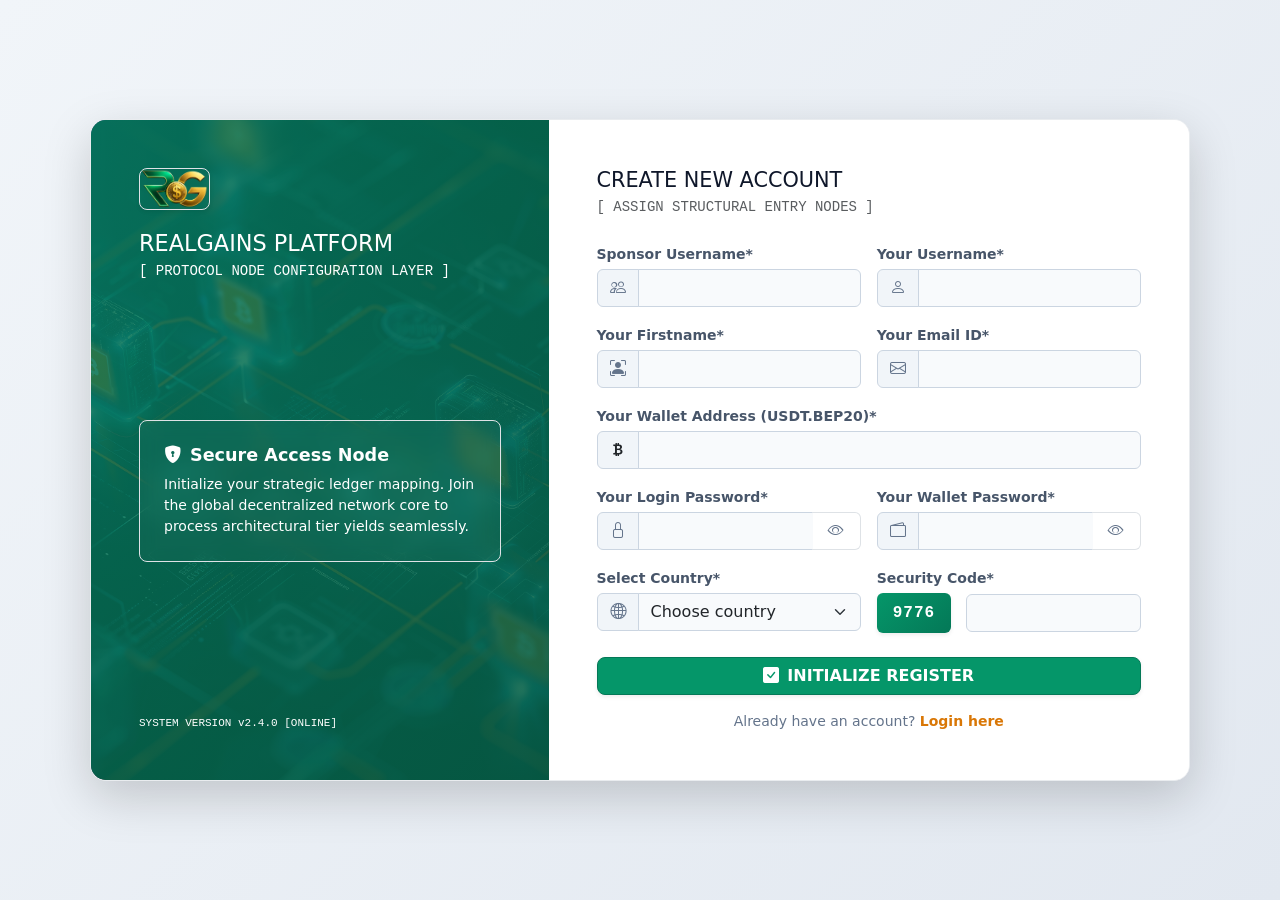
<file: registration3.html>
<!DOCTYPE html>
<html lang="en">
<head>
    <meta charset="UTF-8">
    <meta name="viewport" content="width=device-width, initial-scale=1.0">
    <title>Real Gains LLC | Registration</title>
    <link rel="icon" href="assets/images/favicon.png" type="image/png">
    <link href="assets/css/bootstrap.min.css" rel="stylesheet">
    <!-- <link href="assets/css/login.css" rel="stylesheet"> -->
    <link rel="stylesheet" href="https://cdn.jsdelivr.net/npm/bootstrap-icons@1.11.3/font/bootstrap-icons.min.css">   
    <link rel="preconnect" href="https://fonts.googleapis.com">
    <link rel="preconnect" href="https://fonts.gstatic.com" crossorigin>
    <link href="https://fonts.googleapis.com/css2?family=Poppins:wght@300;400;500;600;700;900&display=swap" rel="stylesheet">

   
</head>
<body>

<div class="container-fluid d-flex justify-content-center align-items-center min-vh-100 py-3 py-md-5" 
     style="background: linear-gradient(135deg, #f1f5f9 0%, #e2e8f0 100%);">
    
    <div class="row g-0 bg-white rounded-4 border border-light-subtle shadow-lg overflow-hidden" style="max-width: 1100px; width: 100%;">
        <div class="col-lg-5 d-flex flex-column justify-content-between p-4 p-sm-5 text-white position-relative" style="min-height: 220px; lg:min-height: 550px;">
    <img src="assets/images/reg-bg.jpg" alt="Registration Banner" class="position-absolute w-100 h-100 start-0 top-0" style="object-fit: cover; z-index: 1;">
    
    <div class="position-absolute inset-0 start-0 top-0 w-100 h-100 z-2" 
         style="background: linear-gradient(135deg, rgba(4, 120, 87, 0.85) 0%, rgba(6, 95, 70, 0.9) 100%);"></div>
    
    <div class="position-relative z-3 text-center text-lg-start">
        <div class="d-inline-flex p-2.5 bg-white/10 backdrop-blur-md rounded-3 border border-white/20 mb-3 shadow-sm">
            <img src="assets/images/logo.png" alt="Logo" class="img-fluid" style="max-height: 40px; object-fit: contain;">
        </div>
        <h3 class="fw-black text-uppercase tracking-wider text-white mt-1 mb-0" style="font-size: 1.4rem;">RealGains Platform</h3>
        <p class="text-emerald-100/80 font-monospace small mt-1 mb-0 d-none d-sm-block">[ PROTOCOL NODE CONFIGURATION LAYER ]</p>
    </div>

    <div class="position-relative z-3 my-auto py-4 d-none d-lg-block">
        <div class="p-4 rounded-3 border border-white/10 shadow-inner" style="background: rgba(255, 255, 255, 0.03); backdrop-filter: blur(8px);">
            <h5 class="fw-bold text-amber-400 mb-2"><i class="bi bi-shield-lock-fill me-2"></i>Secure Access Node</h5>
            <p class="small text-emerald-50/90 leading-relaxed mb-0">Initialize your strategic ledger mapping. Join the global decentralized network core to process architectural tier yields seamlessly.</p>
        </div>
    </div>

    <div class="position-relative z-3 font-monospace text-emerald-200/50 text-center text-lg-start d-none d-sm-block mt-3" style="font-size: 11px;">
        <span>SYSTEM VERSION v2.4.0 [ONLINE]</span>
    </div>
</div>
        <!-- <div class="col-lg-5 d-flex flex-column justify-content-between p-4 p-sm-5 text-white position-relative" style="min-height: 200px; lg:min-height: 550px;">
            <img src="assets/images/reg-bg.jpg" alt="Registration Banner" class="position-absolute w-100 h-100 start-0 top-0" style="object-fit: cover; z-index: 1;">
            
            <div class="position-absolute inset-0 z-2" style="background: linear-gradient(to bottom, rgba(4, 120, 87, 0.85), rgba(6, 95, 70, 0.95));"></div>
            
            <div class="position-relative z-3 text-center text-lg-start">
                <div class="d-inline-flex p-2.5 bg-white/10 backdrop-blur-md rounded-3 border border-white/20 mb-3 shadow-sm">
                    <img src="assets/images/logo.png" alt="Logo" class="img-fluid" style="max-height: 40px; object-fit: contain;">
                </div>
                <h3 class="fw-black text-uppercase tracking-wider text-white mt-1 mb-0" style="font-size: 1.4rem;">RealGains Platform</h3>
                <p class="text-emerald-100/80 font-monospace small mt-1 mb-0 d-none d-sm-block">[ PROTOCOL NODE CONFIGURATION LAYER ]</p>
            </div>

            <div class="position-relative z-3 my-auto py-4 d-none d-lg-block">
                <div class="p-4 rounded-3 border border-white/10 shadow-inner" style="background: rgba(255,255,255,0.03); backdrop-filter: blur(8px);">
                    <h5 class="fw-bold text-amber-400 mb-2"><i class="bi bi-shield-lock-fill me-2"></i>Secure Access Node</h5>
                    <p class="small text-emerald-50/90 leading-relaxed mb-0">Initialize your strategic ledger mapping. Join the global decentralized network core to process architectural tier yields seamlessly.</p>
                </div>
            </div>

            <div class="position-relative z-3 font-monospace text-emerald-200/50 text-center text-lg-start d-none d-sm-block mt-3" style="font-size: 11px;">
                <span>SYSTEM VERSION v2.4.0 [ONLINE]</span>
            </div>
        </div> -->

        <div class="col-lg-7 p-4 p-sm-5 d-flex flex-column justify-content-center bg-white">
            
            <div class="text-center mb-4 d-block d-lg-none">
                <h2 class="h5 fw-bold text-slate-900 mb-0 text-uppercase tracking-wide">Member Registration</h2>
                <p class="text-muted font-monospace bg-light py-1 px-2 rounded mt-2 d-inline-block mb-0" style="font-size: 10px;">[ DEPLOY NEW NODE PROTOCOLS ]</p>
            </div>

            <div class="mb-4 d-none d-lg-block">
                <h2 class="h4 fw-black text-slate-900 mb-1 text-uppercase tracking-wide">Create New Account</h2>
                <p class="small text-muted font-monospace mb-0">[ ASSIGN STRUCTURAL ENTRY NODES ]</p>
            </div>

            <form action="#" method="post">
                <div class="row g-3">
                    
                    <div class="col-md-6">
                        <label class="form-label fw-bold text-slate-600 small mb-1">Sponsor Username*</label>
                        <div class="input-group has-left-icon">
                            <span class="input-group-text bg-slate-100 text-slate-500 border-slate-300"><i class="bi bi-people"></i></span>
                            <input type="text" class="form-control bg-slate-50 border-slate-300 text-slate-800 font-monospace" id="sponsorid" name="sponsor"  required>
                        </div>
                    </div>

                    <div class="col-md-6">
                        <label class="form-label fw-bold text-slate-600 small mb-1">Your Username*</label>
                        <div class="input-group has-left-icon">
                            <span class="input-group-text bg-slate-100 text-slate-500 border-slate-300"><i class="bi bi-person"></i></span>
                            <input type="text" class="form-control bg-slate-50 border-slate-300 text-slate-800" id="username" name="username"  required>
                        </div>
                    </div>

                    <div class="col-md-6">
                        <label class="form-label fw-bold text-slate-600 small mb-1">Your Firstname*</label>
                        <div class="input-group has-left-icon">
                            <span class="input-group-text bg-slate-100 text-slate-500 border-slate-300"><i class="bi bi-person-bounding-box"></i></span>
                            <input type="text" class="form-control bg-slate-50 border-slate-300 text-slate-800" required="" id="crypto_address" name="crypto_address" >
                        </div>
                    </div>

                    <div class="col-md-6">
                        <label class="form-label fw-bold text-slate-600 small mb-1">Your Email ID*</label>
                        <div class="input-group has-left-icon">
                            <span class="input-group-text bg-slate-100 text-slate-500 border-slate-300"><i class="bi bi-envelope"></i></span>
                            <input type="email" class="form-control bg-slate-50 border-slate-300 text-slate-800"  required>
                        </div>
                    </div>

                    <div class="col-md-12">
                        <label class="form-label fw-bold text-slate-600 small mb-1">Your Wallet Address (USDT.BEP20)*</label>
                        <div class="input-group has-left-icon">
                            <span class="input-group-text bg-slate-100 border-slate-300"><i class="bi bi-currency-bitcoin text-emerald-600"></i></span>
                            <input type="text" class="form-control bg-slate-50 border-slate-300 font-monospace text-slate-800"  required>
                        </div>
                    </div>

                    <div class="col-md-6">
                        <label class="form-label fw-bold text-slate-600 small mb-1">Your Login Password*</label>
                        <div class="input-group has-left-icon">
                            <span class="input-group-text bg-slate-100 text-slate-500 border-slate-300"><i class="bi bi-lock"></i></span>
                            <input type="password" class="form-control bg-slate-50 border-slate-300 border-end-0" id="loginPass"  required>
                            <button class="btn btn-slate-100 border border-slate-300 border-start-0 px-3" type="button" onclick="togglePass('loginPass', 'loginIcon')" style="border-radius: 0 0.375rem 0.375rem 0;">
                                <i id="loginIcon" class="bi bi-eye text-slate-500"></i>
                            </button>
                        </div>
                    </div>

                    <div class="col-md-6">
                        <label class="form-label fw-bold text-slate-600 small mb-1">Your Wallet Password*</label>
                        <div class="input-group has-left-icon">
                            <span class="input-group-text bg-slate-100 text-slate-500 border-slate-300"><i class="bi bi-wallet2"></i></span>
                            <input type="password" class="form-control bg-slate-50 border-slate-300 border-end-0" id="walletPass"  required>
                            <button class="btn btn-slate-100 border border-slate-300 border-start-0 px-3" type="button" onclick="togglePass('walletPass', 'walletIcon')" style="border-radius: 0 0.375rem 0.375rem 0;">
                                <i id="walletIcon" class="bi bi-eye text-slate-500"></i>
                            </button>
                        </div>
                    </div>

                    <div class="col-md-6">
                        <label class="form-label fw-bold text-slate-600 small mb-1">Select Country*</label>
                        <div class="input-group has-left-icon">
                            <span class="input-group-text bg-slate-100 text-slate-500 border-slate-300"><i class="bi bi-globe2"></i></span>
                            <select name="country" class="form-select bg-slate-50 border-slate-300 text-slate-700 shadow-none" required>
                                <option value="" disabled selected>Choose country</option>
                                <option value="India">India</option> 
                                <option value="United States">United States</option> 
                                <option value="United Kingdom">United Kingdom</option> 
                                <option value="Malaysia">Malaysia</option> 
                                <option value="Singapore">Singapore</option>
                                <option value="Bangladesh">Bangladesh</option> 
                                <option value="United Arab Emirates">United Arab Emirates</option> 
                            </select>
                        </div>
                    </div>

                    <div class="col-md-6">
                        <label class="form-label fw-bold text-slate-600 small mb-1">Security Code*</label>
                        <div class="d-flex gap-3 align-items-center">
                            <div class="captcha-box shrink-0 shadow-sm px-3 py-2 text-white font-monospace rounded flex-shrink-0" style="background: linear-gradient(135deg, #059669 0%, #047857 100%); font-weight: bold; letter-spacing: 1px;">9776</div>
                            <input type="text" class="form-control bg-slate-50 border-slate-300 font-monospace"  required>
                        </div>
                    </div>

                </div> <div class="mt-4 mb-3">
                    <button type="submit" class="btn btn-register w-100 d-flex align-items-center justify-content-center gap-2 py-2.5 text-white fw-bold text-uppercase tracking-wider shadow-sm"
                        style="background-color: #059669; border: 1px solid #047857; border-radius: 8px; transition: all 0.3s ease;">
                        <i class="bi bi-check-square-fill text-amber-400"></i> Initialize Register
                    </button>
                </div>

                <div class="text-center">
                    <p class="small text-slate-500 mb-0">
                        Already have an account? 
                        <a href="login.html" class="text-decoration-none fw-bold" style="color: #d97706; transition: color 0.2s ease;">Login here</a>
                    </p>
                </div>

            </form>
        </div>
    </div>
</div>

<style>
    .bg-slate-50 { background-color: #f8fafc; }
    .bg-slate-100 { background-color: #f1f5f9; }
    .border-slate-300 { border-color: #cbd5e1; }
    .text-slate-500 { color: #64748b; }
    .text-slate-600 { color: #475569; }
    .text-slate-900 { color: #0f172a; }
    
    .form-control:focus, .form-select:focus {
        border-color: #10b981 !important;
        box-shadow: 0 0 0 0.25rem rgba(16, 185, 129, 0.1) !important;
    }
    .btn-register:hover {
        background-color: #d97706 !important;
        border-color: #b45309 !important;
        box-shadow: 0 4px 12px rgba(217, 119, 6, 0.2) !important;
    }
</style>
    


    <!-- ==========================================================================
       BOOTSTRAP v5.3.1 CORE PRODUCTION BUNDLE SCRIPT CDN
       ========================================================================== -->
    <script src="https://cdn.jsdelivr.net/npm/bootstrap@5.3.1/dist/js/bootstrap.bundle.min.js" integrity="sha384-HwwvtgBNo3bZJJLYd8oVXjrBZt8cqVSpeBNS5n7C8IVInixGAoxmnlMuBnhbgrkm" crossorigin="anonymous"></script>
</body>
</html>
</file>
<file: assets/css/login.css>
:root {
    --brand-dark: #0F1520;      /* Deep Cyber Space Background */
    --brand-surface: #151D2A;   /* Card Surface Layer */
    --brand-gold: #E6C36A;      /* Premium Gold Accent */
    --brand-green: #35D375;     /* Logo Mint Cyber Green */
    --brand-muted: #8A99AD;     /* Dull Technical Subtitles */
}

        body {
            font-family: 'Poppins', sans-serif;
            background-color: var(--brand-dark);
            color: #ffffff;
            min-height: 100vh;
            display: flex;
            align-items: center;
            justify-content: center;
            background-image: 
                radial-gradient(circle at 10% 20%, rgba(53, 211, 117, 0.05) 0%, transparent 40%),
                radial-gradient(circle at 90% 80%, rgba(230, 195, 106, 0.05) 0%, transparent 40%);
            overflow-x: hidden;
        }

        /* Glassmorphism Card Frame with Glow Effect */
        .login-card {
            background: rgba(21, 29, 42, 0.85);
            backdrop-filter: blur(12px);
            border: 1px solid rgba(255, 255, 255, 0.05);
            border-top: 3px solid var(--brand-green);
            border-radius: 24px;
            padding: 2.5rem;
            box-shadow: 0 20px 40px rgba(0, 0, 0, 0.5), 0 0 40px rgba(53, 211, 117, 0.03);
            transition: all 0.3s ease-in-out;
            max-width: 480px;
            width: 100%;
        }

        .login-card:hover {
            border-top-color: var(--brand-gold);
            box-shadow: 0 20px 40px rgba(0, 0, 0, 0.6), 0 0 40px rgba(230, 195, 106, 0.05);
        }

        /* Form Controls Redesign */
        .form-label {
            font-size: 11px;
            font-family: monospace;
            text-transform: uppercase;
            letter-spacing: 1px;
            color: var(--brand-muted);
            margin-bottom: 0.5rem;
        }

        .input-group-text {
            background-color: rgba(15, 21, 32, 0.6);
            border: 1px solid rgba(255, 255, 255, 0.08);
            color: var(--brand-muted);
            border-radius: 12px 0 0 12px;
        }

        .form-control {
            background-color: rgba(15, 21, 32, 0.6);
            border: 1px solid rgba(255, 255, 255, 0.08);
            color: #ffffff !important;
            border-radius: 12px;
            font-size: 14px;
            padding: 0.65rem 1rem;
            transition: all 0.2s ease-in-out;
        }

        .form-control:focus {
            background-color: rgba(15, 21, 32, 0.9);
            border-color: rgba(53, 211, 117, 0.4);
            box-shadow: 0 0 10px rgba(53, 211, 117, 0.1);
        }

        .form-control::placeholder {
            color: rgba(138, 153, 173, 0.4);
        }

        /* Custom Password group logic */
        .has-left-icon .form-control {
            border-radius: 0 12px 12px 0;
        }

        /* Captcha Security Box Styles */
        .captcha-box {
            background: #000000;
            color: #ffffff;
            font-family: 'Courier New', Courier, monospace;
            font-weight: 900;
            font-size: 20px;
            letter-spacing: 4px;
            padding: 0.5rem 1.2rem;
            border-radius: 12px;
            border: 1px solid rgba(255, 255, 255, 0.1);
            text-shadow: 0 0 8px rgba(255, 255, 255, 0.5);
            user-select: none;
        }

        /* Action Links styling */
        .auth-link {
            font-size: 11px;
            color: var(--brand-muted);
            text-decoration: none;
            transition: color 0.2s;
        }

        .auth-link:hover {
            color: var(--brand-gold);
        }

        
        /* ==========================================================================
   ULTRA-PREMIUM KINETIC BUTTON ARCHITECTURE (WOW EFFECT)
   ========================================================================== --> */
.btn-login-container {
    position: relative;
    z-index: 1;
}

.btn-login {
    position: relative;
    background: linear-gradient(135deg, var(--brand-green) 0%, #10b981 50%, var(--brand-gold) 100%);
    background-size: 200% auto;
    color: #000000 !important;
    font-weight: 800;
    font-size: 13px;
    letter-spacing: 1.5px;
    text-transform: uppercase;
    border: 1px solid rgba(255, 255, 255, 0.2);
    border-radius: 14px;
    padding: 0.85rem;
    transition: all 0.4s cubic-bezier(0.16, 1, 0.3, 1);
    box-shadow: 0 4px 20px rgba(53, 211, 117, 0.25), inset 0 1px 1px rgba(255, 255, 255, 0.3);
    overflow: hidden;
}

/* Glowing Aura Layer behind the button */
.btn-login::before {
    content: '';
    position: absolute;
    top: 0; left: 0; width: 100%; height: 100%;
    background: linear-gradient(135deg, var(--brand-gold) 0%, var(--brand-green) 100%);
    opacity: 0;
    z-index: -1;
    transition: opacity 0.4s ease;
}

/* Futuristic Reflection Flare (Light Sweep Effect) */
.btn-login::after {
    content: '';
    position: absolute;
    top: -50%; left: -60%; width: 30%; height: 200%;
    background: linear-gradient(to right, transparent 0%, rgba(255, 255, 255, 0.4) 50%, transparent 100%);
    transform: rotate(25deg);
    transition: none;
}

/* ==========================================================================
   INTERACTIVE HOVER STATES STATE MATRICES
   ========================================================================== */
.btn-login:hover {
    background-position: right center; /* Shifts the gradient colors smoothly */
    color: #000000 !important;
    transform: translateY(-2px);
    border-color: rgba(255, 255, 255, 0.4);
    box-shadow: 0 8px 30px rgba(230, 195, 106, 0.4), 0 0 15px rgba(53, 211, 117, 0.3);
}

.btn-login:hover::before {
    opacity: 1;
}

/* Infinite Light Sweep Animation on Hover */
.btn-login:hover::after {
    left: 140%;
    transition: left 0.7s cubic-bezier(0.16, 1, 0.3, 1);
}

/* Micro-interaction Push Behavior when Clicked */
.btn-login:active {
    transform: translateY(1px) scale(0.98);
    box-shadow: 0 4px 10px rgba(53, 211, 117, 0.2);
}

/* Custom Text Sparkle inside Button */
.btn-login span {
    text-shadow: 0 1px 0 rgba(255, 255, 255, 0.2);
}
   

/* ==============================================================   
            REGISTRATION START  
   ==============================================================  */

 :root {
            --brand-dark: #0F1520;      /* Background Base Matrix */
            --brand-surface: #151D2A;   /* Layer Node Panel */
            --brand-gold: #E6C36A;      /* Premium Luxury Gold */
            --brand-green: #35D375;     /* System Logo Cyber Green */
            --brand-muted: #8A99AD;     /* Technical Subtitles Label */
        }

        body {
            font-family: 'Poppins', sans-serif;
            background-color: var(--brand-dark);
            color: #ffffff;
            min-height: 100vh;
            display: flex;
            align-items: center;
            justify-content: center;
            background-image: 
                radial-gradient(circle at 5% 10%, rgba(230, 195, 106, 0.04) 0%, transparent 45%),
                radial-gradient(circle at 95% 90%, rgba(53, 211, 117, 0.04) 0%, transparent 45%);
            overflow-x: hidden;
        }

        /* Glassmorphic Node Panel Configuration */
        .register-card {
            background: rgba(21, 29, 42, 0.85);
            backdrop-filter: blur(14px);
            -webkit-backdrop-filter: blur(14px); /* Safari support patch */
            border: 1px solid rgba(255, 255, 255, 0.04);
            border-top: 3px solid var(--brand-green);
            border-radius: 28px;
            padding: 2.5rem;
            box-shadow: 0 30px 60px rgba(0, 0, 0, 0.6), 0 0 50px rgba(53, 211, 117, 0.02);
            transition: all 0.4s cubic-bezier(0.16, 1, 0.3, 1);
            max-width: 850px;
            width: 100%;
        }

        .register-card:hover {
            border-top-color: var(--brand-gold);
            box-shadow: 0 30px 60px rgba(0, 0, 0, 0.65), 0 0 50px rgba(230, 195, 106, 0.04);
        }

        /* Bootstrap v5.3.1 Input Form Elements Custom Reset */
        .form-label {
            font-size: 10px;
            font-family: monospace;
            text-transform: uppercase;
            letter-spacing: 1.2px;
            color: var(--brand-muted);
            margin-bottom: 0.45rem;
        }

        .input-group-text {
            background-color: rgba(15, 21, 32, 0.6);
            border: 1px solid rgba(255, 255, 255, 0.07);
            color: var(--brand-muted);
            border-radius: 12px 0 0 12px;
        }

        .form-control, .form-select {
            background-color: rgba(15, 21, 32, 0.6);
            border: 1px solid rgba(255, 255, 255, 0.07);
            color: #ffffff !important;
            border-radius: 12px;
            font-size: 13.5px;
            padding: 0.65rem 1rem;
            transition: all 0.2s ease;
        }

        /* Active tracking focus state built specifically for Bootstrap 5 inputs */
        .form-control:focus, .form-select:focus {
            background-color: rgba(15, 21, 32, 0.9);
            border-color: rgba(53, 211, 117, 0.4);
            box-shadow: 0 0 12px rgba(53, 211, 117, 0.08);
        }

        .form-select option {
            background-color: var(--brand-surface);
            color: white;
        }

        .has-left-icon .form-control, .has-left-icon .form-select {
            border-radius: 0 12px 12px 0;
        }

        /* Alphanumeric Captcha Box Security Layer */
        .captcha-box {
            background: #000000;
            color: #ffffff;
            font-family: 'Courier New', Courier, monospace;
            font-weight: 900;
            font-size: 20px;
            letter-spacing: 5px;
            padding: 0.5rem 1.2rem;
            border-radius: 12px;
            border: 1px solid rgba(255, 255, 255, 0.08);
            text-shadow: 0 0 8px rgba(255, 255, 255, 0.4);
            user-select: none;
        }

        /* ==========================================================================
           ULTRA-PREMIUM KINETIC REGISTRATION CTA BUTTON (WOW EFFECT)
           ========================================================================== */
        .btn-register {
            position: relative;
            background: linear-gradient(135deg, var(--brand-green) 0%, #10b981 50%, var(--brand-gold) 100%);
            background-size: 200% auto;
            color: #000000 !important;
            font-weight: 800;
            font-size: 13px;
            letter-spacing: 1.5px;
            text-transform: uppercase;
            border: 1px solid rgba(255, 255, 255, 0.2);
            border-radius: 14px;
            padding: 0.85rem;
            transition: all 0.4s cubic-bezier(0.16, 1, 0.3, 1);
            box-shadow: 0 4px 20px rgba(53, 211, 117, 0.25), inset 0 1px 1px rgba(255, 255, 255, 0.3);
            overflow: hidden;
        }

        .btn-register:hover {
            background-position: right center;
            transform: translateY(-2px);
            border-color: rgba(255, 255, 255, 0.4);
            box-shadow: 0 8px 30px rgba(230, 195, 106, 0.4), 0 0 15px rgba(53, 211, 117, 0.3);
        }

        .btn-register::after {
            content: '';
            position: absolute;
            top: -50%; left: -60%; width: 30%; height: 200%;
            background: linear-gradient(to right, transparent 0%, rgba(255, 255, 255, 0.4) 50%, transparent 100%);
            transform: rotate(25deg);
        }

        .btn-register:hover::after {
            left: 140%;
            transition: left 0.7s cubic-bezier(0.16, 1, 0.3, 1);
        }

        .btn-register:active {
            transform: translateY(1px) scale(0.98);
        }
</file>
